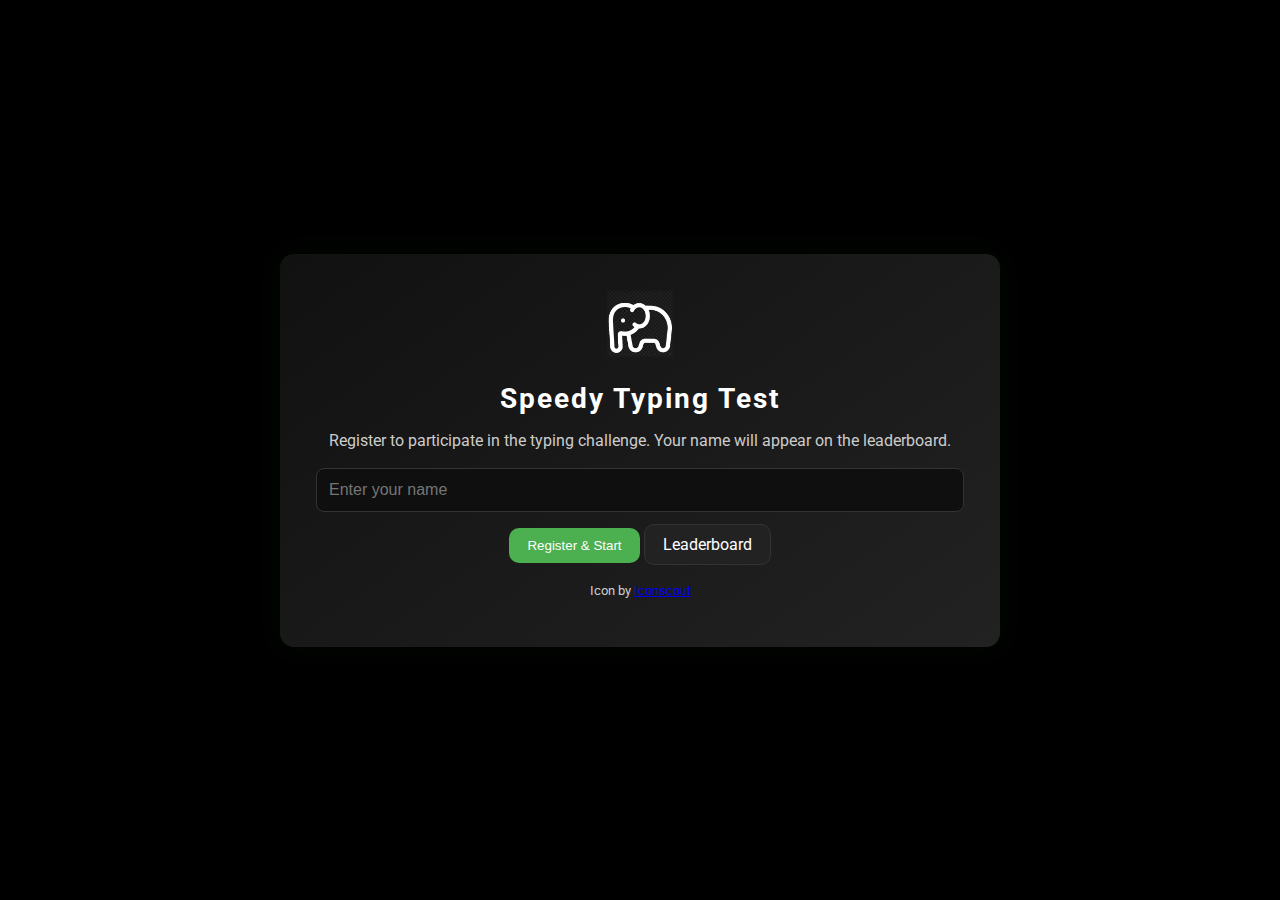
<file: INDEX.HTML>
<!DOCTYPE html>
<html lang="en">
<head>
  <meta charset="utf-8">
  <meta name="viewport" content="width=device-width, initial-scale=1">
  <title>Speedy Typing Test - Register</title>
  <link rel="stylesheet" href="style.css">
</head>
<body>
  <div class="container fancy">
    <img src="Elephant.png" alt="Logo" class="logo">
    <h1>Speedy Typing Test</h1>
    <p class="lead">Register to participate in the typing challenge. Your name will appear on the leaderboard.</p>

    <form id="register-form" class="register-form">
      <input id="username" type="text" placeholder="Enter your name" required />
      <div class="form-row">
        <button type="submit" class="btn">Register & Start</button>
        <a href="leaderboard.html" class="btn alt">Leaderboard</a>
      </div>
    </form>
    <p class="attribution">Icon by <a href="https://iconscout.com/icon/elephant-icon_7365171" target="_blank">Iconscout</a></p>
  </div>

  <script>
    const form = document.getElementById('register-form');
    form.addEventListener('submit', (e) => {
      e.preventDefault();
      const name = document.getElementById('username').value.trim();
      if (!name) return alert('Enter your name!');
      localStorage.setItem('speedyUser', name);
      window.location.href = 'test.html';
    });
  </script>
</body>
</html>
</file>
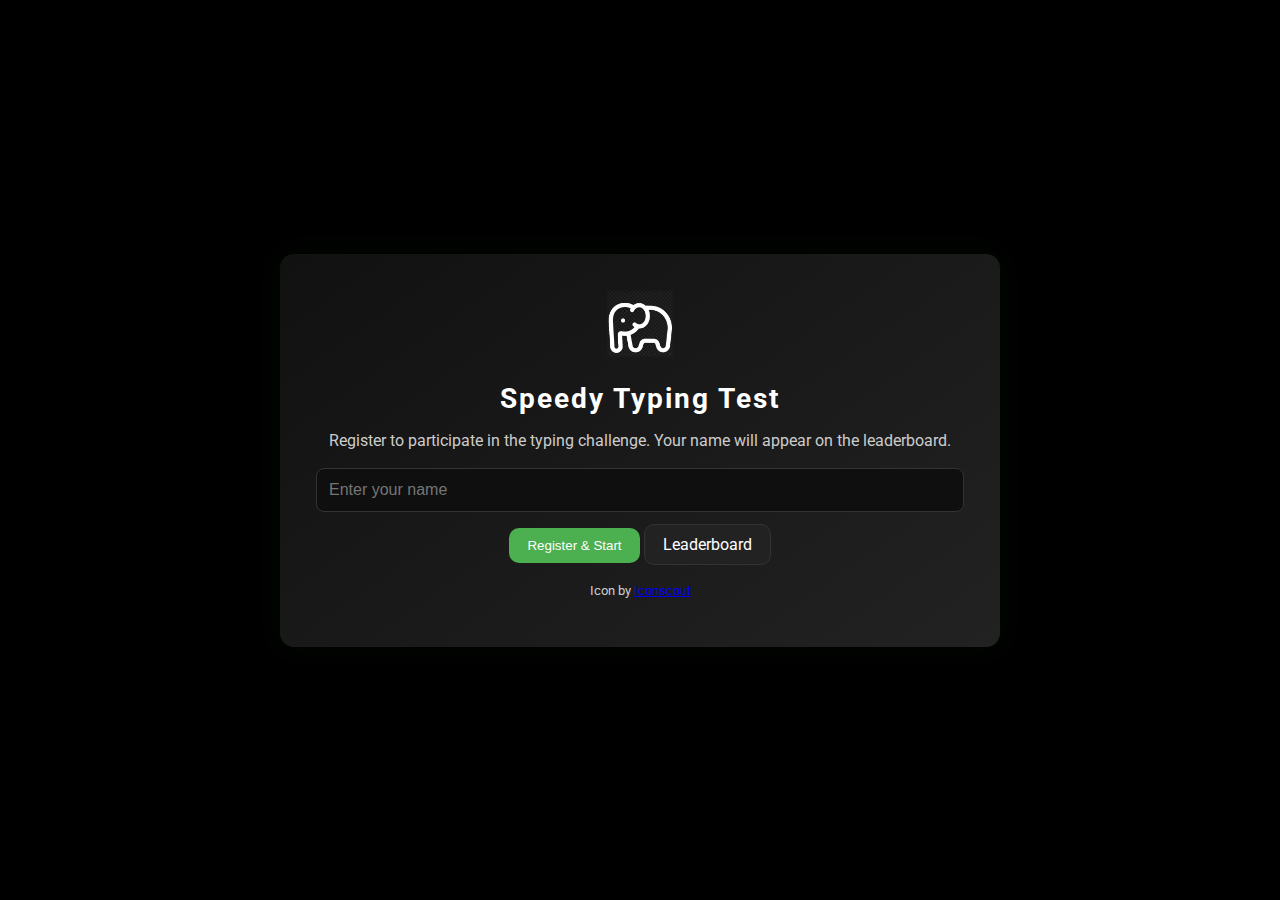
<file: index.html>
<!DOCTYPE html>
<html lang="en">
<head>
  <meta charset="utf-8">
  <meta name="viewport" content="width=device-width, initial-scale=1">
  <title>Speedy Typing Test - Register</title>
  <link rel="stylesheet" href="style.css">
</head>
<body>
  <div class="container fancy">
    <img src="Elephant.png" alt="Logo" class="logo">
    <h1>Speedy Typing Test</h1>
    <p class="lead">Register to participate in the typing challenge. Your name will appear on the leaderboard.</p>

    <form id="register-form" class="register-form">
      <input id="username" type="text" placeholder="Enter your name" required />
      <div class="form-row">
        <button type="submit" class="btn">Register & Start</button>
        <a href="leaderboard.html" class="btn alt">Leaderboard</a>
      </div>
    </form>
    <p class="attribution">Icon by <a href="https://iconscout.com/icon/elephant-icon_7365171" target="_blank">Iconscout</a></p>
  </div>

  <script>
    const form = document.getElementById('register-form');
    form.addEventListener('submit', (e) => {
      e.preventDefault();
      const name = document.getElementById('username').value.trim();
      if (!name) return alert('Enter your name!');
      localStorage.setItem('speedyUser', name);
      window.location.href = 'test.html';
    });
  </script>
</body>
</html>
</file>
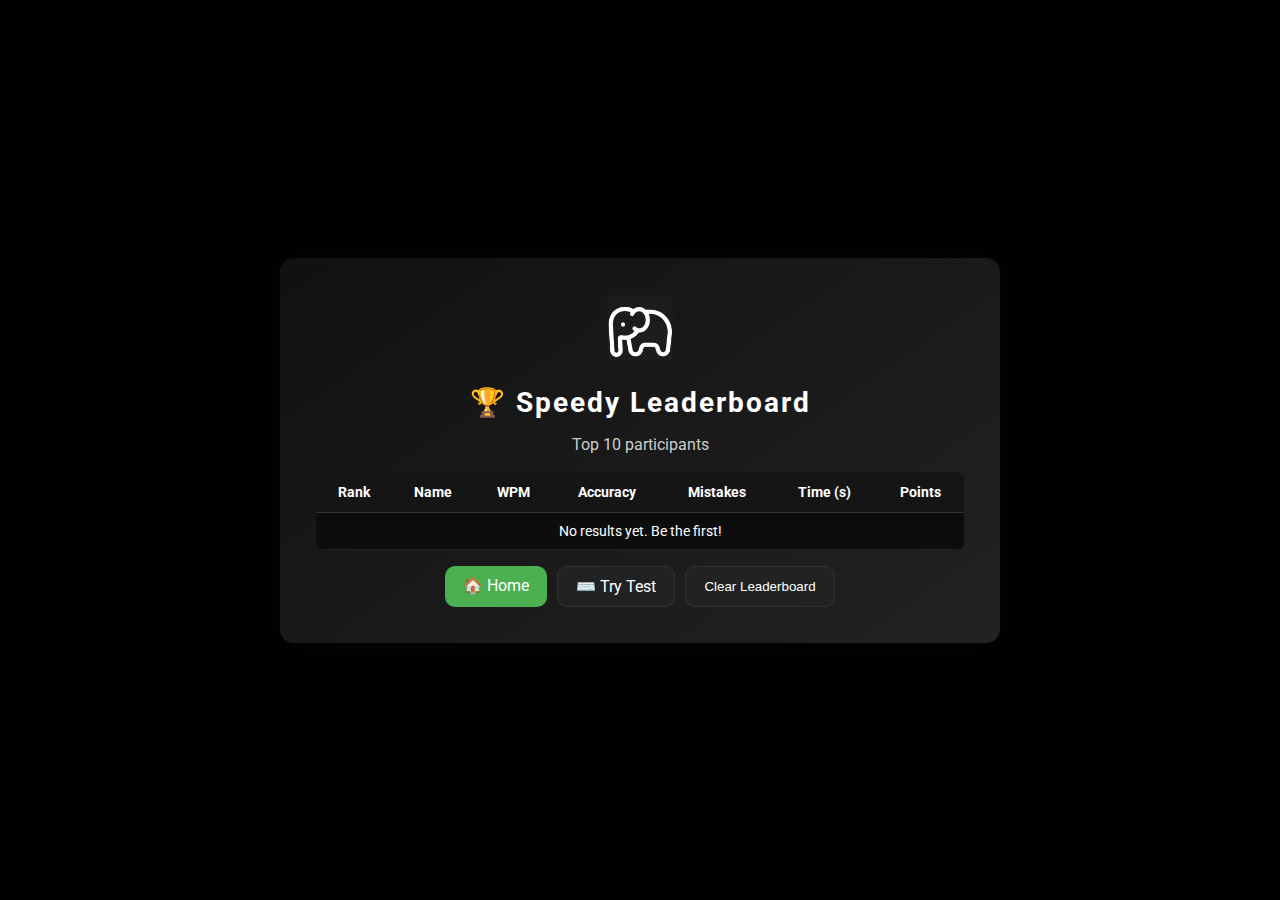
<file: LEADERBOARD.HTML>
<!DOCTYPE html>
<html lang="en">
<head>
  <meta charset="utf-8">
  <meta name="viewport" content="width=device-width, initial-scale=1">
  <title>Speedy Leaderboard</title>
  <link rel="stylesheet" href="style.css">
</head>
<body>
  <div class="container fancy">
    <img src="Elephant.png" alt="Logo" class="logo">
    <h1>🏆 Speedy Leaderboard</h1>
    <p class="lead">Top 10 participants</p>

    <table id="leaderboard-table">
      <thead>
        <tr>
          <th>Rank</th>
          <th>Name</th>
          <th>WPM</th>
          <th>Accuracy</th>
          <th>Mistakes</th>
          <th>Time (s)</th>
          <th>Points</th>
        </tr>
      </thead>
      <tbody></tbody>
    </table>

    <div class="controls">
      <a href="index.html" class="btn">🏠 Home</a>
      <a href="test.html" class="btn alt">⌨️ Try Test</a>
      <button id="clear-btn" class="btn alt">Clear Leaderboard</button>
    </div>
  </div>

  <script>
    (function(){
      const tbody = document.querySelector('#leaderboard-table tbody');
      const raw = JSON.parse(localStorage.getItem('speedyLeaderboard') || '[]');

      const sorted = raw.sort((a,b)=>b.points-a.points).slice(0,10);

      if(sorted.length===0){
        const row = document.createElement('tr');
        row.innerHTML = '<td colspan="7">No results yet. Be the first!</td>';
        tbody.appendChild(row);
      } else {
        sorted.forEach((entry, idx)=>{
          const tr = document.createElement('tr');
          if(idx===0) tr.classList.add('gold');
          if(idx===1) tr.classList.add('silver');
          if(idx===2) tr.classList.add('bronze');

          tr.innerHTML = `
            <td>${idx+1}</td>
            <td>${entry.name}</td>
            <td>${entry.wpm}</td>
            <td>${entry.accuracy}%</td>
            <td>${entry.mistakes ?? 0}</td>
            <td>${entry.time}</td>
            <td>${entry.points}</td>
          `;
          tbody.appendChild(tr);
        });
      }

      document.getElementById('clear-btn').addEventListener('click',()=>{
        if(confirm("Clear leaderboard?")) {
          localStorage.removeItem('speedyLeaderboard');
          location.reload();
        }
      });
    })();
  </script>
</body>
</html>
</file>
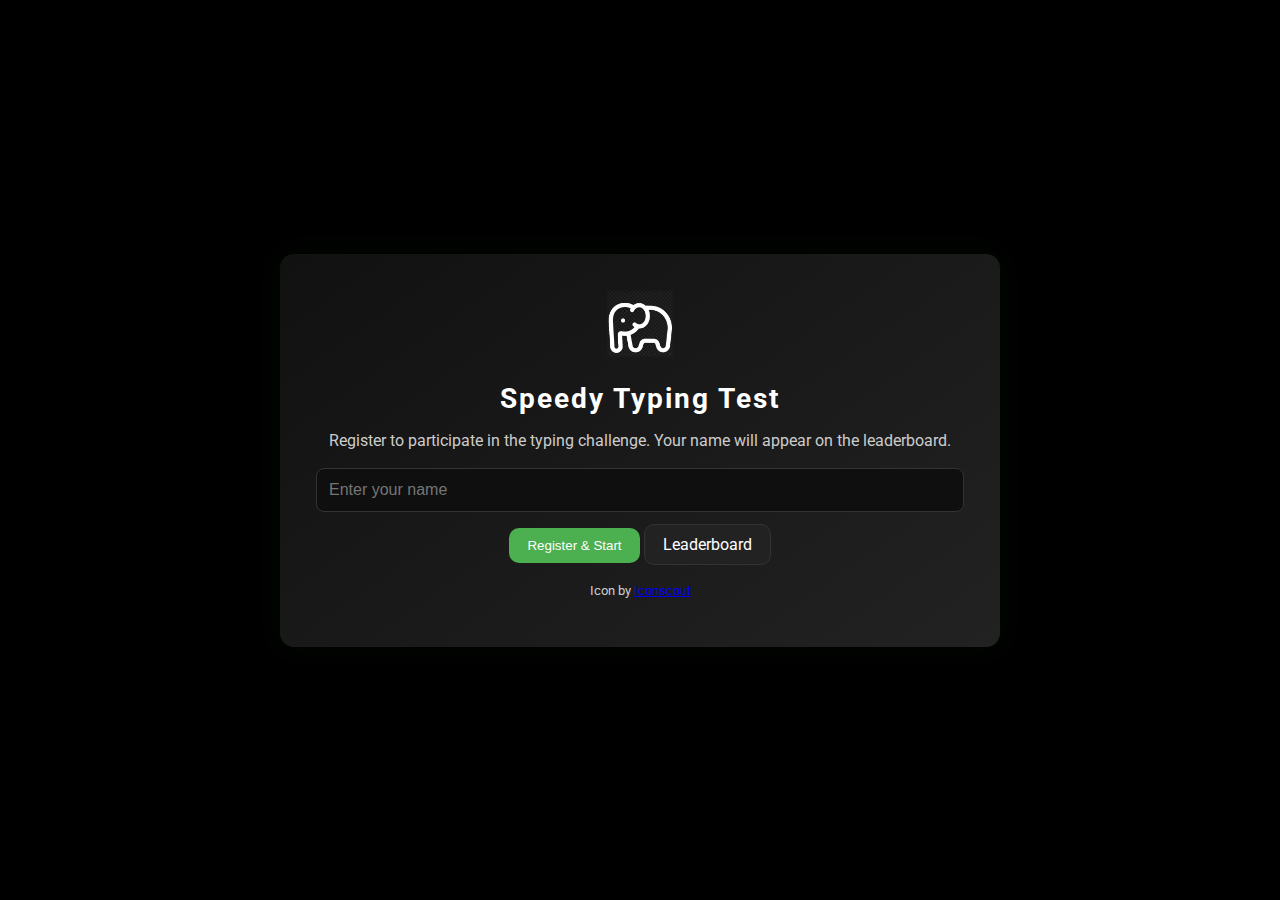
<file: TEST.HTML>
<!DOCTYPE html>
<html lang="en">
<head>
  <meta charset="utf-8">
  <meta name="viewport" content="width=device-width, initial-scale=1">
  <title>Speedy Typing Test</title>
  <link rel="stylesheet" href="style.css">
</head>
<body>
  <div class="container fancy">
    <img src="Elephant.png" alt="Logo" class="logo">
    <h1>Speedy Typing Test</h1>
    <h2 id="player-name" class="player-name"></h2>

    <div id="text-to-type" class="text-box">Click "Start Test" to begin!</div>
    <textarea id="input-text" placeholder="Start typing here..." disabled></textarea>

    <div class="stats">
      <p>Time Left: <span id="time-left">2:00</span></p>
      <p>Speed: <span id="speed">0</span> WPM</p>
      <p>Accuracy: <span id="accuracy">0</span>%</p>
      <p>Mistakes: <span id="mistakes">0</span></p>
    </div>

    <div class="controls">
      <button id="start-btn" class="btn">Start Test</button>
      <button id="quit-btn" class="btn alt">Quit Test</button>
      <a href="index.html" class="btn alt">Change Name</a>
      <a href="leaderboard.html" class="btn alt">Leaderboard</a>
    </div>

    <!-- Result Modal -->
    <div id="result-modal" class="modal">
      <div class="modal-content">
        <span id="close-modal" class="close">&times;</span>
        <h2>Test Results</h2>
        <p id="modal-message"></p>
        <div class="modal-buttons">
          <button id="restart-btn" class="btn">Restart Test</button>
          <button onclick="window.location.href='index.html'" class="btn alt">Home</button>
          <button onclick="window.location.href='leaderboard.html'" class="btn alt">Leaderboard</button>
        </div>
      </div>
    </div>

    <p class="attribution">Icon by <a href="https://iconscout.com/icon/elephant-icon_7365171" target="_blank">Iconscout</a></p>
  </div>

  <script src="script.js"></script>
</body>
</html>
</file>
<file: style.css>
@import url('https://fonts.googleapis.com/css2?family=Roboto:wght@400;700&display=swap');

/* Root Colors */
:root{
  --bg:#000;
  --card1:#111;
  --card2:#222;
  --accent:#4caf50;
  --muted:#ccc;
}

/* Reset */
*{box-sizing:border-box;}
body{
  margin:0;
  font-family: 'Roboto', sans-serif;
  background:var(--bg);
  color:#fff;
  display:flex;
  align-items:center;
  justify-content:center;
  min-height:100vh;
}

/* Container */
.container.fancy{
  width:720px;
  background: linear-gradient(145deg, var(--card1), var(--card2));
  border-radius:14px;
  padding:36px;
  text-align:center;
  box-shadow:0 0 30px rgba(16,255,16,0.04);
}

/* Logo */
.logo{
  width:68px;
  height:auto;
  margin-bottom:14px;
  filter: brightness(0) invert(1);
}

/* Titles */
h1{letter-spacing:2px;margin:6px 0;font-size:28px;}
h2.player-name{color:var(--accent);margin-top:4px;font-weight:600;}
.lead{color:var(--muted);margin-bottom:18px;}

/* Textbox for paragraph */
.text-box{
  background:#000;
  border:1px solid #333;
  padding:18px;
  text-align:left;
  min-height:120px;
  border-radius:8px;
  font-size:17px;
  line-height:1.6;
  margin-bottom:12px;
  overflow-wrap:break-word;
}

/* Highlight correct/incorrect letters */
.text-box span.correct{color:#4caf50;background:rgba(76,175,80,0.06);}
.text-box span.incorrect{color:#ff6b6b;background:rgba(255,107,107,0.04);}

/* Textarea */
textarea{
  width:100%;
  resize:none;
  padding:12px;
  border-radius:8px;
  border:1px solid #333;
  background:#0f0f0f;
  color:#fff;
  font-size:16px;
  min-height:120px;
  outline:none;
}
textarea:focus{box-shadow:0 0 12px rgba(76,175,80,0.12);border-color:var(--accent);}

/* Stats */
.stats{
  display:flex;
  justify-content:space-around;
  gap:10px;
  margin-top:14px;
  font-weight:700;
}
.stats p{margin:0;font-size:15px;}

/* Buttons */
.controls{margin-top:16px;display:flex;gap:10px;justify-content:center;flex-wrap:wrap;}
.btn{
  background:var(--accent);
  color:#fff;
  border:none;
  padding:10px 18px;
  border-radius:10px;
  cursor:pointer;
  text-decoration:none;
  display:inline-block;
}
.btn.alt{background:#222;border:1px solid #333;color:#fff;}
.btn:hover{transform:translateY(-3px);transition:all 0.18s ease;box-shadow:0 8px 20px rgba(0,0,0,0.45);}

/* Register form */
.register-form input{width:100%;padding:12px;border-radius:8px;border:1px solid #333;background:#0f0f0f;color:#fff;margin-bottom:12px;font-size:16px;}

/* Attribution */
.attribution{color:var(--muted);margin-top:18px;font-size:13px;}

/* Leaderboard table */
table{
  width:100%;
  margin-top:14px;
  border-collapse:collapse;
  background:#0b0b0b;
  border-radius:8px;
  overflow:hidden;
}
thead th{
  background:#151515;
  padding:12px;
  font-weight:700;
  font-size:14px;
  border-bottom:1px solid #333;
}
tbody td{
  padding:10px;
  border-bottom:1px solid #222;
  font-size:14px;
  text-align:center;
}
tbody tr:nth-child(odd){background:#0d0d0d;}
.gold td{background: linear-gradient(90deg,#3a2a00,#715400); color:#fff; font-weight:700;}
.silver td{background: linear-gradient(90deg,#2f3640,#7a848c); color:#fff; font-weight:700;}
.bronze td{background: linear-gradient(90deg,#3c2616,#8a5a3d); color:#fff; font-weight:700;}

/* Modal */
.modal{
  display:none;
  position:fixed;
  z-index:999;
  left:0;
  top:0;
  width:100%;
  height:100%;
  overflow:auto;
  background-color: rgba(0,0,0,0.8);
}
.modal-content{
  background-color:#111;
  margin:10% auto;
  padding:20px;
  border-radius:10px;
  width:80%;
  max-width:450px;
  text-align:center;
  box-shadow:0 0 20px rgba(0,255,0,0.2);
}
.close{
  color:#fff;
  float:right;
  font-size:28px;
  font-weight:bold;
  cursor:pointer;
}
.close:hover{color:#4caf50;}

/* Responsive */
@media (max-width:760px){
  .container.fancy{width:95%;padding:20px;}
  .stats{flex-direction:column;gap:6px;align-items:center;}
  table{font-size:13px;}
  .modal-content{width:90%;}
}
</file>
